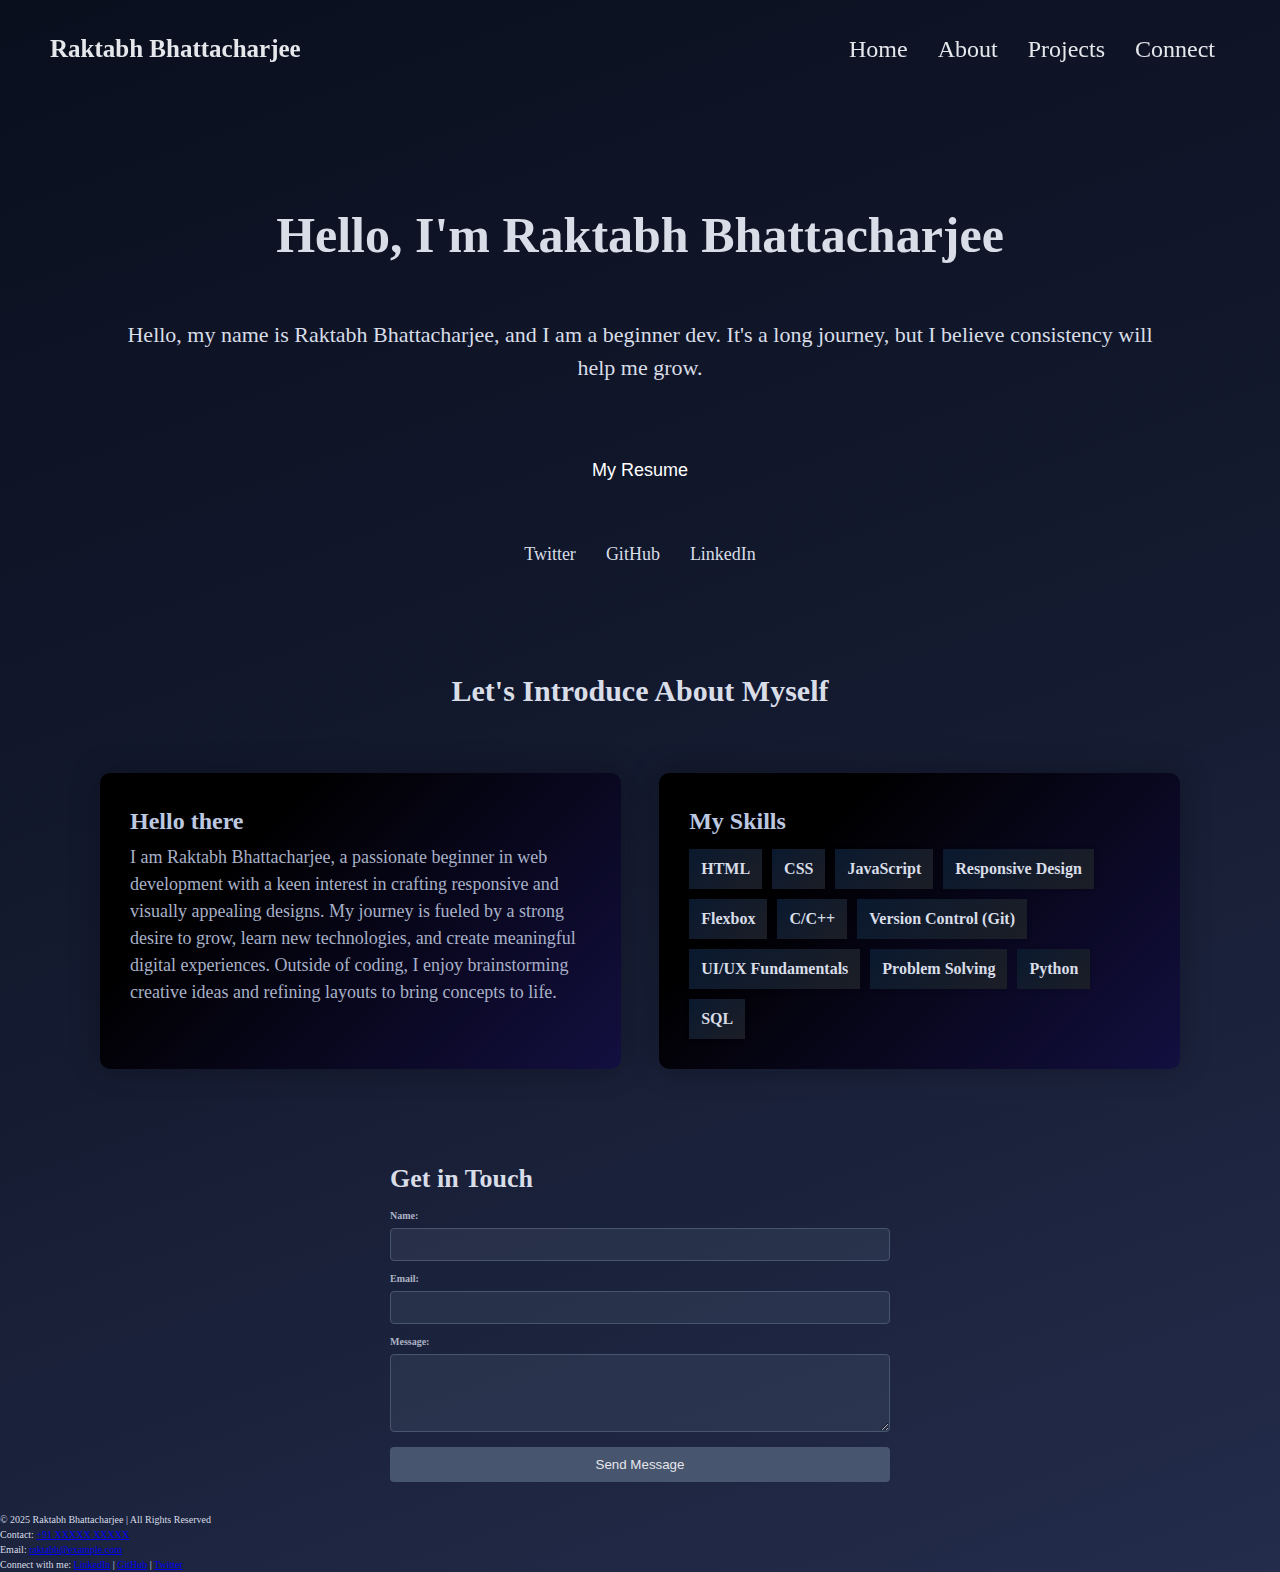
<file: portfolio/index.html>
<!DOCTYPE html>
<html lang="en">
  <head>
    <meta charset="UTF-8" />
    <meta name="viewport" content="width=device-width, initial-scale=1.0" />
    <title>Portfolio - Raktabh Bhattacharjee</title>
    <link rel="stylesheet" href="style.css" />
  </head>
  <body>
    <header>
      <nav>
        <div class="left">Raktabh Bhattacharjee</div>

        <div class="nav-container">
          <ul>
            <li><a href="#home">Home</a></li>
            <li><a href="#about">About</a></li>
            <li><a href="#projects">Projects</a></li>
            <li><a href="#connect">Connect</a></li>
          </ul>
        </div>
      </nav>
    </header>
    <main>
      <!-- Existing hero container -->
      <section class="container">
        <h1>Hello, I'm Raktabh Bhattacharjee</h1>
        <p>
          Hello, my name is Raktabh Bhattacharjee, and I am a beginner dev. It's
          a long journey, but I believe consistency will help me grow.
        </p>
        <button class="download-btn" onclick="location.href='resume.pdf'">
          My Resume
        </button>
        <div class="social-links">
          <a href="https://twitter.com" target="_blank">Twitter</a>
          <a href="https://github.com" target="_blank">GitHub</a>
          <a href="https://linkedin.com" target="_blank">LinkedIn</a>
        </div>
      </section>

      <!-- About Section -->
      <h2 class="first-header">Let's Introduce About Myself</h2>
      <section id="about-skills" class="grid-container">
        <!-- About Myself Card -->
        <div class="card about">
          <h3 class="card-header">Hello there</h3>
          <p>
            I am Raktabh Bhattacharjee, a passionate beginner in web development
            with a keen interest in crafting responsive and visually appealing
            designs. My journey is fueled by a strong desire to grow, learn new
            technologies, and create meaningful digital experiences. Outside of
            coding, I enjoy brainstorming creative ideas and refining layouts to
            bring concepts to life.
          </p>
        </div>

        <!-- My Skills Card -->
        <div class="card skills">
          <h3 class="card-header">My Skills</h3>
          <div class="skills-list">
            <span>HTML</span>
            <span>CSS</span>
            <span>JavaScript</span>
            <span>Responsive Design</span>
            <span>Flexbox</span>
            <span>C/C++</span>
            <span>Version Control (Git)</span>
            <span>UI/UX Fundamentals</span>
            <span>Problem Solving</span>
            <span>Python</span>
            <span>SQL</span>
          </div>
        </div>
      </section> <!-- Closed About & Skills Section -->
      <section id="contact" class="contact-container">
        <div class="contact-form">
            <h2>Get in Touch</h2>
            <form action="#" method="POST">
                <label for="name">Name:</label>
                <input type="text" id="name" name="name" required />
    
                <label for="email">Email:</label>
                <input type="email" id="email" name="email" required />
    
                <label for="message">Message:</label>
                <textarea id="message" name="message" rows="4" required></textarea>
    
                <button type="submit">Send Message</button>
            </form>
        </div>
    </section>
    <footer>
      <div class="footer-container">
        <p>© 2025 Raktabh Bhattacharjee | All Rights Reserved</p>
        <p>Contact: <a href="tel:+91XXXXXXXXXX">+91 XXXXX XXXXX</a></p>
        <p>Email: <a href="mailto:raktabh@example.com">raktabh@example.com</a></p>
        <p>
          Connect with me:
          <a href="https://linkedin.com/in/raktabh" target="_blank">LinkedIn</a> |
          <a href="https://github.com/raktabh" target="_blank">GitHub</a> |
          <a href="https://twitter.com/raktabh" target="_blank">Twitter</a>
        </p>
      </div>
    </footer>
    </main>
  </body>
</html>
</file>
<file: portfolio/style.css>
@import url('https://fonts.googleapis.com/css2?family=Montserrat:ital,wght@0,100..900;1,100..900&family=Open+Sans:ital,wght@0,300..800;1,300..800&family=Roboto:ital,wght@0,100..900;1,100..900&display=swap');
:root {
  --bg-gradient-start: #0A0F1E; /* Deep cosmic navy */
  --bg-gradient-mid: #141A2F;  /* A subtle transition shade */
  --bg-gradient-end: #232C4B;  /* Space-like depth */

  --text-primary: #D8DDE7; /* Soft light gray-blue for easy reading */
  --text-secondary: #AEB4C5; /* Muted contrast for subtler elements */

  --nav-bg: #1B2239; /* Darkened navy for professional depth */
  --nav-text: #E5E7EB; /* Light gray for clarity */
  --accent-color: #48556E; /* A muted steel-blue accent */
}

* {
  margin: 0;

  padding: 0;
  box-sizing: border-box;
}

html {
  font-size: 62.5%; /* 1rem = 10px */
}

body {
  background: linear-gradient(160deg, var(--bg-gradient-start), var(--bg-gradient-mid), var(--bg-gradient-end)); /* Deep space gradient */
  color: var(--text-primary); /* Soft light gray-blue for readability */
  font-family:  "Roboto" "Montserrat";
  line-height: 1.5;

}

/* Navigation styles */
nav {
  display: flex;
  justify-content: space-between;
  align-items: center;
  padding: clamp(1rem, 3dvw, 3rem) clamp(1.5rem, 4dvw, 5rem); /* More fluid padding */
  position: sticky;
  top: 0;
  z-index: 1;
}

.nav-container {
  display: flex;
  flex-wrap: wrap;
  gap: clamp(1rem, 3dvw, 2rem); /* Fluid spacing between links */
}

nav ul {
  display: flex;
  list-style: none;
  flex-wrap: wrap;
}

.left {
  color: var(--nav-text);
  font-size: clamp(1.8rem, 3dvw, 2.5rem); /* More responsive logo font size */
  font-weight: bold;
}

nav ul li a {
  font-size: clamp(1.6rem, 2vw, 2.4rem); /* Dynamically adjusts font size */
  padding: clamp(0.4rem, 1.5vw, 1rem) clamp(0.8rem, 2vw, 1.5rem); /* Responsive padding */
  border-radius: 5px;
  text-decoration: none;
  color: var(--nav-text);
  transition: background-color 0.3s ease;
}

nav ul li a:hover{
  color: var(--accent-color);
  padding: clamp(2.3rem,2dvw,2.5rem);
}



/* Container styles */
.container {
  display: flex;
  flex-direction: column; /* Stack items vertically */
  align-items: center;
  justify-content: center;
  padding: clamp(2rem, 5dvw, 6rem); /* Adjust padding for all screens */
  width: 90%;
  max-width: 1200px;
  margin: clamp(2rem, 5dvw, 4rem) auto; /* Responsive vertical margins */
  gap: clamp(1rem, 2dvw, 3rem); /* Dynamic spacing between elements */
  text-align: center;
}
.first-header{
  font-weight: bold;
  font-size: 3rem;
  text-align: center;
}
.container h1 {
  font-size: clamp(2.4rem, 6dvw, 5rem); /* Responsive heading size */
  color: var(--primary-color);
  font-weight: 700;
  box-shadow: 2rem, 2rem, 1.5rem, 1.5rem, var(--bg-gradient-end);
}

.container p {
  font-size: clamp(1.6rem, 2dvw, 2.2rem); /* Adaptive paragraph size */
  color: var(--text-color);
  margin-top: clamp(1rem, 2dvw, 2rem); /* Responsive top gap */
  margin-bottom: clamp(1rem, 2dvw, 2rem); /* Responsive bottom gap */
  line-height: clamp(1.8, 2.5vw, 2.2); /* Adjust line spacing based on screen size */
}

/* Download button */
.download-btn {
  padding: clamp(0.8rem, 1.5dvw, 1.5rem) clamp(1.5rem, 3dvw, 3rem); /* Fluid button padding */
  font-size: clamp(1.4rem, 2dvw, 1.8rem); /* Dynamic button text size */
  background-color: var(--primary-color);
  color: #fff;
  border: none;
  border-radius: 5px;
  cursor: pointer;
  transition: background-color 0.3s ease;
  margin-bottom: clamp(1rem, 2dvw, 2rem); /* Adjust button's bottom margin */
}

.download-btn:hover {
  background:  linear-gradient(to right, #ff4b5c, #1e90ff);
  transform: scale(1.05);
  box-shadow: 0 0 1rem var(--nav-bg);
}

/* Social links */
.social-links {
  display: flex;
  flex-wrap: wrap; /* Allows wrapping for links on small screens */
  gap: clamp(1rem, 2.5dvw, 3rem); /* Responsive spacing between links */
}

.social-links a {
  font-size: clamp(1.4rem, 2dvw, 1.8rem); /* Dynamic link font size */
  color: var(--primary-color);
  text-decoration: none;
  transition: color 0.3s ease;
}

.social-links a:hover {
  color: var(--link-hover-bg);
}

/* General Grid Container */
.grid-container {
  display: grid;
  grid-template-columns: repeat(auto-fit, minmax(300px, 1fr)); /* Two equal columns */
  gap: clamp(2rem, 3vw, 4rem); /* Space between cards */
  padding: clamp(2rem, 5vw, 6rem); /* Responsive padding */
  max-width: 1200px; /* Center content with a max width */
  margin: 0 auto; /* Center horizontally */
}

/* Card Styles */
.card {
  background: linear-gradient(315deg, #130f40 0%, #000000 74%);

  box-shadow: 0 0 3rem rgba(0, 0, 0, 0.25); /* Stronger depth for an immersive look */
  padding: clamp(1.5rem, 4vw, 3rem);
  border-radius: 1rem; /* Smooth edges for a modern touch */
}

.card h3 {
  font-size: clamp(2rem, 3vw, 2.4rem);
  color: #BCC7E0; /* Light, soft gray for readability */
  margin-bottom: 0.5rem;
}

.card p {
  font-size: clamp(1.6rem, 2vw, 1.8rem);
  color: #A8B1C8; /* Balanced contrast for eye comfort */
}

/* Skills Section */
.skills-list {
  display: flex;
  flex-wrap: wrap; /* Ensures skills wrap to new lines */
  gap: 1rem; /* Space between skill tags */
  margin-top: 1rem;
}

.skills-list span {
  background: linear-gradient(135deg, #0A192F, #1C1E26);
  color: var(--link-hover-bg);
  padding: 0.8rem 1.2rem;
  font-size: clamp(1.4rem, 2vw, 1.6rem);
  font-weight: bold;
  box-shadow: 0 0 0.5rem rgba(0, 0, 0, 0.15);
  transition: box-shadow 0.2s ease, transform 0.2s ease;
}

.skills-list span:hover {
  transform: scale(1.1);
  box-shadow: 0 0 1rem rgba(0, 0, 0, 0.2);
}
.contact-container {
  display: flex;
  justify-content: center;
  align-items: center;
  padding: 3rem;
}

.contact-form {
  width: 100%;
  max-width: 500px;
}
.contact-form h2{
  font-weight: 800;
  font-size: 2.6rem;
}
form {
  display: flex;
  flex-direction: column;
}

label {
  margin-top: 10px;
  font-weight: bold;
  color: var(--text-secondary);
}

input,
textarea {
  width: 100%;
  padding: 8px;
  margin-top: 5px;
  border: 1px solid var(--accent-color);
  border-radius: 4px;
  background-color: rgba(72, 85, 110, 0.3);
  color: var(--text-primary);
}

button {
  margin-top: 15px;
  padding: 10px;
  background-color: var(--accent-color);
  color: var(--nav-text);
  border: none;
  border-radius: 4px;
  cursor: pointer;
  transition: background 0.3s ease-in-out;
}

button:hover {
  background: linear-gradient(to right, #ff4b5c, #1e90ff); /* Red and blue for contrast */
}
/* Small screens (phones) */
@media (max-width: 600px) {
  html {
    font-size: 50%;
  }

  nav {
    flex-direction: column;
    text-align: center;
  }

  .nav-container {
    justify-content: center;
  }

  .grid-container {
    grid-template-columns: 1fr; /* Single column layout */
  }

  .card {
    padding: 2rem;
  }
}

/* Tablets */
@media (max-width: 900px) {
  .container {
    width: 95%;
    padding: clamp(1rem, 3vw, 4rem);
  }

  .grid-container {
    grid-template-columns: repeat(auto-fit, minmax(250px, 1fr));
  }

  .skills-list {
    flex-wrap: wrap;
    justify-content: center;
  }
}

/* Large screens */
@media (min-width: 1200px) {
  .container {
    max-width: 1400px;
  }

  .grid-container {
    grid-template-columns: repeat(auto-fit, minmax(350px, 1fr));
  }
}
</file>
